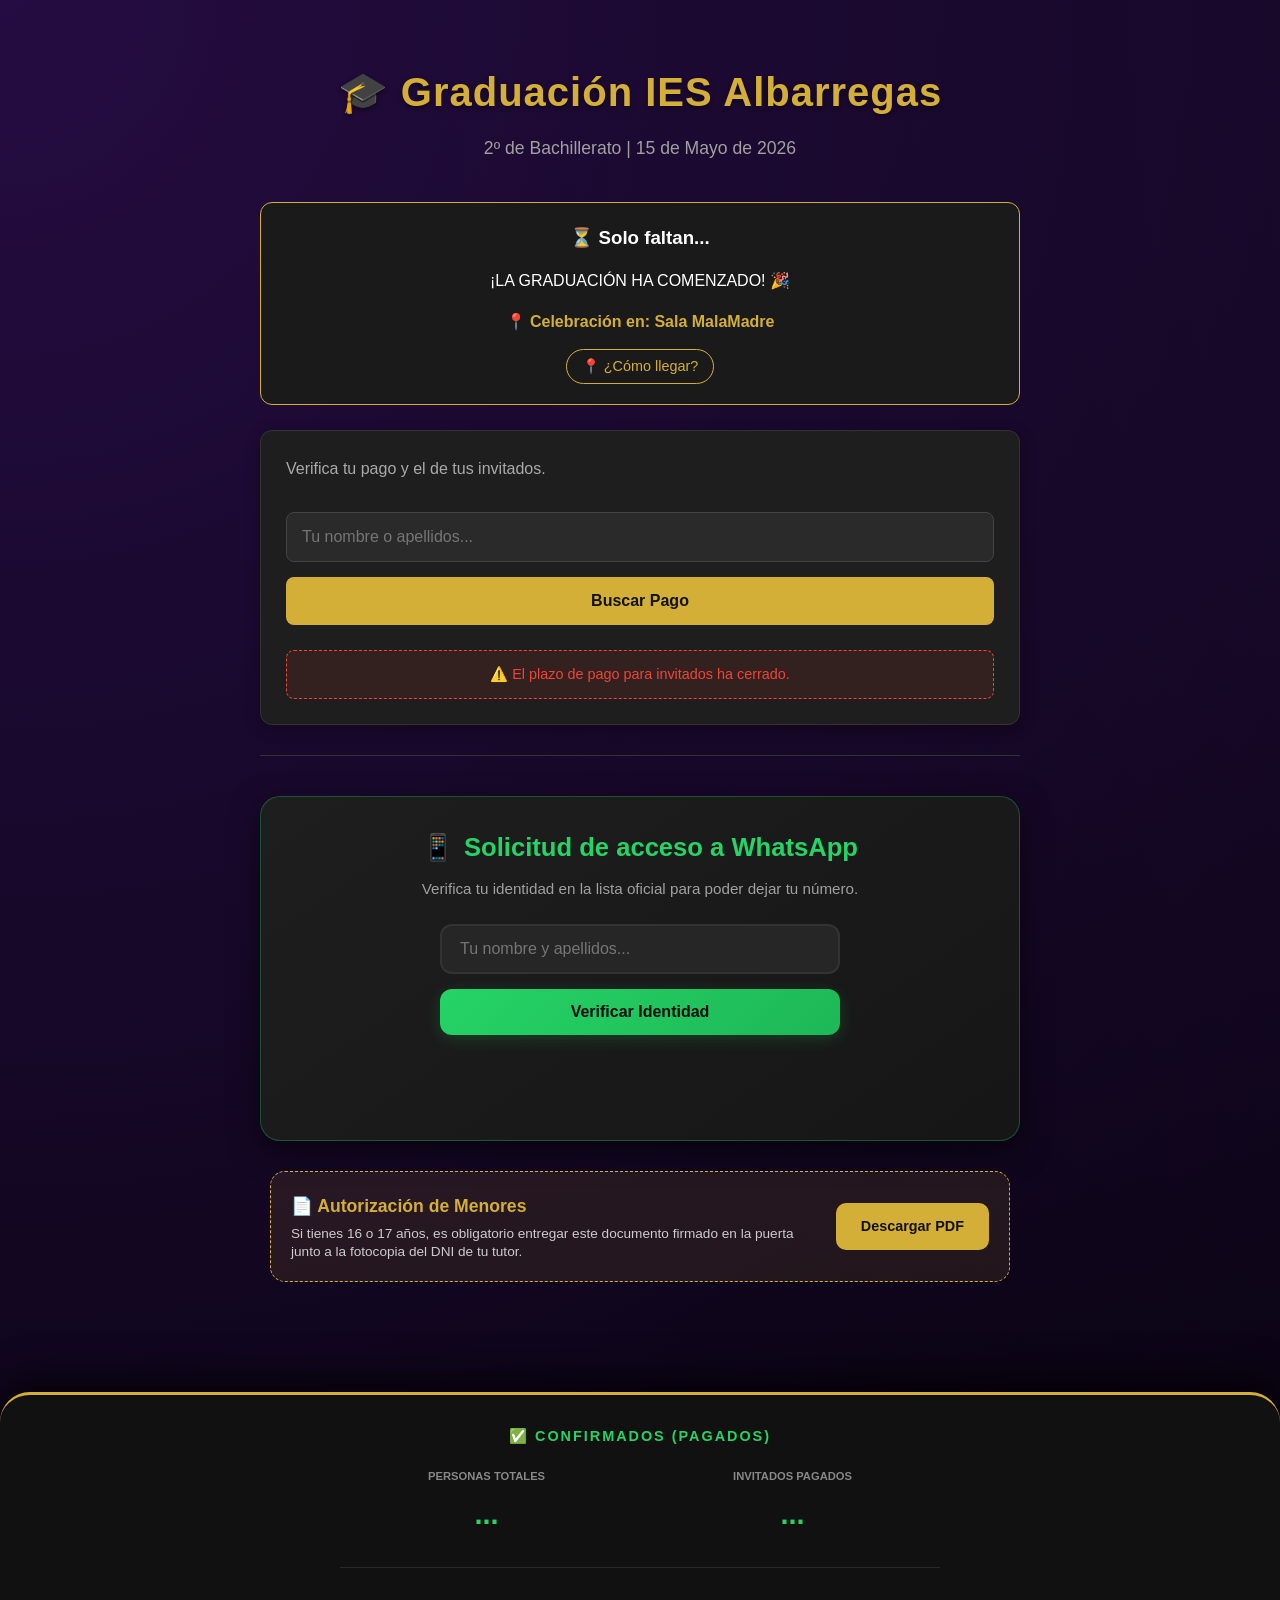
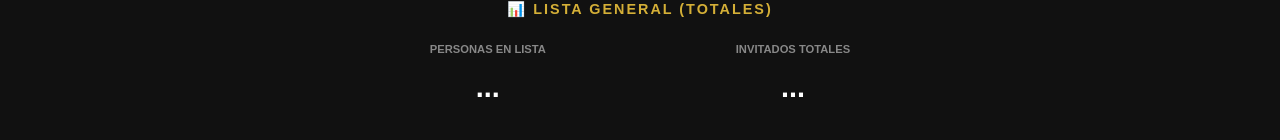
<file: index.html>
<!DOCTYPE html>
<html lang="es">
<head>
    <meta charset="UTF-8">
    <meta name="viewport" content="width=device-width, initial-scale=1.0">
    <title>Graduación '26 | IES Albarregas</title>
    <link rel="stylesheet" href="style.css">
</head>
<body>
    <div class="container main-page">
        <header>
            <h1>🎓 Graduación IES Albarregas</h1>
            <p>2º de Bachillerato | 15 de Mayo de 2026</p>
        </header>

        <section class="countdown-container">
            <h3>⏳ Solo faltan...</h3>
            <div id="countdown" class="countdown-grid">
                <div><span id="days">00</span><p>Días</p></div>
                <div><span id="hours">00</span><p>Horas</p></div>
                <div><span id="minutes">00</span><p>Minutos</p></div>
                <div><span id="seconds">00</span><p>Segundos</p></div>
            </div>
            <p style="margin-top: 15px; font-weight: bold; color: #d4af37;">📍 Celebración en: Sala MalaMadre</p>
            <a href="https://maps.app.goo.gl/34zC9F7f9kC8k8Uv8" target="_blank" class="btn-location">📍 ¿Cómo llegar?</a>
        </section>

        <section class="section-card">
            <div class="search-box">
                <p style="margin-bottom: 15px; color:#aaa;">Verifica tu pago y el de tus invitados.</p>
                <input type="text" id="nombreAlumno" placeholder="Tu nombre o apellidos...">
                <button onclick="buscarAlumno()">Buscar Pago</button>
            </div>
            <div id="resultado" class="resultado-container"></div>

            <div id="guest-countdown" style="margin-top: 25px; text-align: center; font-size: 0.9rem; color: #a0a0a0; padding: 12px; background: rgba(255, 255, 255, 0.05); border-radius: 8px; border: 1px dashed #d4af37;">
                ⏳ Cierre de pagos para invitados: <span id="guest-time" style="color: #d4af37; font-weight: bold; font-size: 1.1rem;">...</span> (Viernes 10 de Abril)
            </div>
        </section>

        <hr style="border: 0; border-top: 1px solid #333; margin: 30px 0;">

        <section class="whatsapp-section">
            <h2><span>📱</span> Solicitud de acceso a WhatsApp</h2>
            <p>Verifica tu identidad en la lista oficial para poder dejar tu número.</p>
            
            <div id="wsPaso1" class="whatsapp-inputs">
                <input type="text" id="wsNombreVerificar" placeholder="Tu nombre y apellidos...">
                <button onclick="verificarNombreWhatsApp()" class="btn-whatsapp" id="btnVerificarWs">Verificar Identidad</button>
                <p id="wsMsgPaso1" class="whatsapp-status"></p>
            </div>

            <div id="wsPaso2" class="whatsapp-inputs" style="display: none; margin-top: 15px; border-top: 1px dashed #444; padding-top: 15px;">
                <p id="wsNombreConfirmado" style="color: #25D366; font-weight: bold; margin-bottom: 5px;"></p>
                <p style="color: #ccc; font-size: 0.9rem; margin-bottom: 10px;">Identidad confirmada. Ahora ingresa tu teléfono:</p>
                <input type="tel" id="wsTelefonoPúblico" placeholder="Número de teléfono (Ej: 600123456)">
                <button onclick="enviarWhatsAppPublico()" class="btn-whatsapp" id="btnEnviarWs">Guardar mi número</button>
                <p id="wsStatusMsgPúblico" class="whatsapp-status"></p>
            </div>
        </section>

        <section class="download-section">
            <div class="download-card">
                <div class="download-info">
                    <h3>📄 Autorización de Menores</h3>
                    <p>Si tienes 16 o 17 años, es obligatorio entregar este documento firmado en la puerta junto a la fotocopia del DNI de tu tutor.</p>
                </div>
                <a href="autorizacion-menores.pdf" download="Autorizacion_IES_Albarregas_2026.pdf" class="btn-download" onclick="registrarDescarga()">
                    Descargar PDF
                </a>
            </div>
        </section>
    </div>

    <footer class="footer-stats">
        <div class="stats-block paid-block">
            <h3>✅ CONFIRMADOS (PAGADOS)</h3>
            <div class="stats-row">
                <div class="stat-item">
                    <p>PERSONAS TOTALES</p>
                    <span id="pagados-personas-total">...</span>
                </div>
                <div class="stat-item">
                    <p>INVITADOS PAGADOS</p>
                    <span id="pagados-invitados-total">...</span>
                </div>
            </div>
        </div>
        <div class="stats-separator"></div>
        <div class="stats-block general-block">
            <h3>📊 LISTA GENERAL (TOTALES)</h3>
            <div class="stats-row">
                <div class="stat-item">
                    <p>PERSONAS EN LISTA</p>
                    <span id="general-personas-total">...</span>
                </div>
                <div class="stat-item">
                    <p>INVITADOS TOTALES</p>
                    <span id="general-invitados-total">...</span>
                </div>
            </div>
        </div>
    </footer>

    <script src="app.js"></script>
</body>
</html>
</file>
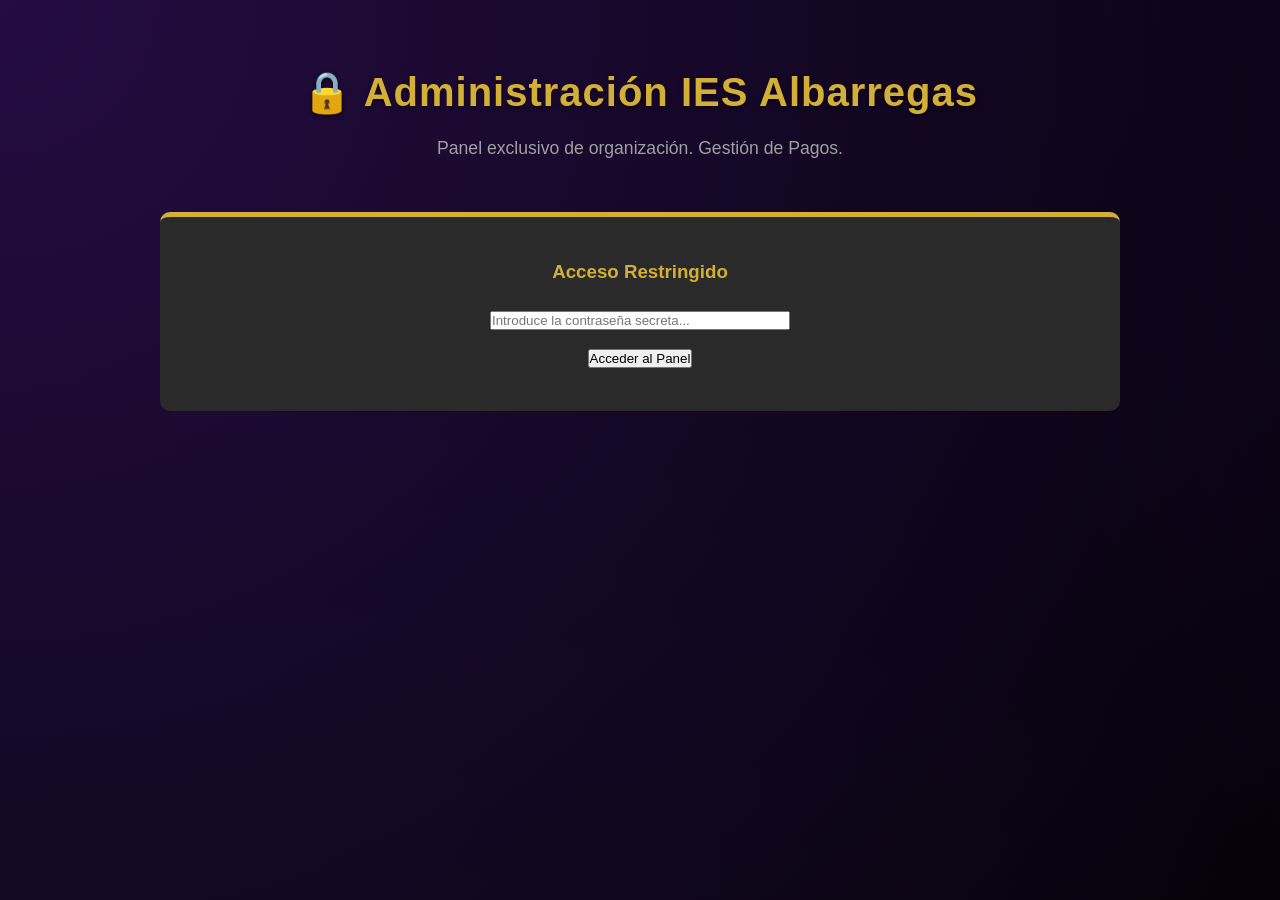
<file: admin.html>
<!DOCTYPE html>
<html lang="es">
<head>
    <meta charset="UTF-8">
    <meta name="viewport" content="width=device-width, initial-scale=1.0">
    <title>Administración | Graduación IES Albarregas</title>
    <link rel="stylesheet" href="style.css">
    <style>
        .admin-main { max-width: 1000px; width: 95%; }
        .table-wrapper { overflow-x: auto; margin-top: 20px; border-radius: 8px; }
        table { width: 100%; border-collapse: collapse; background-color: #1e1e1e; color: white; min-width: 800px; }
        th, td { text-align: left; padding: 12px; border-bottom: 1px solid #333; }
        th { background-color: #d4af37; color: #121212; font-weight: bold; position: sticky; top: 0; }
        tr:hover { background-color: #2a2a2a; }
        .toggle-switch { position: relative; display: inline-block; width: 40px; height: 20px; vertical-align: middle; }
        .toggle-switch input { opacity: 0; width: 0; height: 0; }
        .slider { position: absolute; cursor: pointer; top: 0; left: 0; right: 0; bottom: 0; background-color: #f44336; transition: .4s; border-radius: 34px; }
        .slider:before { position: absolute; content: ""; height: 16px; width: 16px; left: 2px; bottom: 2px; background-color: white; transition: .4s; border-radius: 50%; }
        input:checked + .slider { background-color: #4caf50; }
        input:focus + .slider { box-shadow: 0 0 1px #4caf50; }
        input:checked + .slider:before { transform: translateX(20px); }
        .login-box { text-align: center; margin-top: 50px; padding: 40px; background-color: #2a2a2a; border-radius: 10px; border-top: 5px solid #d4af37; }
        .header-admin { display: flex; justify-content: space-between; align-items: center; margin-bottom: 20px; flex-wrap: wrap; gap: 15px; }
        
        /* Estilos del nuevo panel para añadir alumnos */
        .add-student-box {
            background-color: #2a2a2a;
            padding: 20px;
            border-radius: 10px;
            margin-bottom: 20px;
            border-left: 5px solid #4caf50;
        }
        .add-student-inputs {
            display: flex;
            gap: 10px;
            flex-wrap: wrap;
            margin-top: 10px;
        }
        .add-student-inputs input { padding: 10px; flex: 1; min-width: 150px; }
    </style>
</head>
<body>
    <div class="container admin-main">
        <header>
            <h1>🔒 Administración IES Albarregas</h1>
            <p>Panel exclusivo de organización. Gestión de Pagos.</p>
        </header>

        <main id="adminContent">
            <div id="loginBox" class="login-box">
                <h3 style="margin-bottom: 20px; color: #d4af37;">Acceso Restringido</h3>
                <input type="password" id="adminPassword" placeholder="Introduce la contraseña secreta..." style="margin-bottom: 15px; width: 100%; max-width: 300px;">
                <br>
                <button onclick="intentarLogin()">Acceder al Panel</button>
                <p id="loginError" style="color: #f44336; margin-top: 15px; display: none;">Contraseña incorrecta.</p>
            </div>

            <div id="panelBox" style="display: none;">
                <div class="header-admin">
                    <button onclick="cerrarSesion()" style="background-color: #f44336; padding: 10px 20px; font-size: 0.9rem;">Cerrar Sesión</button>
                    <button onclick="cargarTablaCompleta()" style="background-color: #333; color: #d4af37; border: 1px solid #d4af37; padding: 10px 20px; font-size: 0.9rem;">🔄 Recargar Datos</button>
                </div>
                
                <div class="add-student-box">
                    <h3 style="color: #4caf50; font-size: 1.2rem;">➕ Añadir Nuevo Alumno a la Lista</h3>
                    <div class="add-student-inputs">
                        <input type="text" id="nuevoNombre" placeholder="Nombre completo (Obligatorio)">
                        <input type="text" id="nuevoCurso" placeholder="Curso (Ej: 2 D)" style="max-width: 120px;">
                        <input type="text" id="nuevoInv1" placeholder="Nombre Invitado 1 (Opcional)">
                        <button id="btnAnadir" onclick="crearAlumno()" style="background-color: #4caf50; padding: 10px 20px;">Guardar</button>
                    </div>
                </div>
                
                <div id="tablaContainer" class="table-wrapper">
                    <p style="color: #a0a0a0; text-align: center; padding: 20px;">Descargando datos del Excel...</p>
                </div>
            </div>
        </main>
    </div>
    <script src="admin.js"></script>
</body>
</html>
</file>
<file: style.css>
* { box-sizing: border-box; margin: 0; padding: 0; font-family: 'Segoe UI', Tahoma, Geneva, Verdana, sans-serif; }
/* --- NUEVO FONDO ANIMADO --- */
/* --- FONDO LÍQUIDO MORADO/NEGRO --- */
body { 
    /* Fondo base negro profundo */
    background-color: #05020a; 
    
    /* 4 "manchas" de colores líquidos (morados oscuros, violetas y negros) */
    background-image: 
        radial-gradient(circle at 0% 0%, rgba(45, 15, 80, 0.8) 0%, transparent 50%),
        radial-gradient(circle at 100% 100%, rgba(15, 5, 30, 0.9) 0%, transparent 50%),
        radial-gradient(circle at 100% 0%, rgba(60, 20, 100, 0.4) 0%, transparent 50%),
        radial-gradient(circle at 0% 100%, rgba(10, 10, 15, 1) 0%, transparent 50%);
    
    /* Hacemos el lienzo el doble de grande para que tenga espacio para moverse */
    background-size: 200% 200%; 
    animation: efectoLiquido 18s ease-in-out infinite alternate;
    
    color: #ffffff; 
    line-height: 1.6; 
    display: flex; 
    flex-direction: column; 
    min-height: 100vh; 
}

/* El motor del líquido: mueve las manchas de forma fluida y diagonal */
@keyframes efectoLiquido {
    0% { background-position: 0% 0%; }
    33% { background-position: 100% 0%; }
    66% { background-position: 0% 100%; }
    100% { background-position: 100% 100%; }
}
.container { max-width: 800px; margin: 40px auto; padding: 20px; flex-grow: 1; }
header { text-align: center; margin-bottom: 40px; }
header h1 { color: #d4af37; font-size: 2.5rem; letter-spacing: 1px; margin-bottom: 10px; text-shadow: 0 2px 4px rgba(0,0,0,0.5); }
header p { color: #a0a0a0; font-size: 1.1rem; }

/* Buscador */
.section-card { background: #1e1e1e; padding: 25px; border-radius: 12px; box-shadow: 0 4px 15px rgba(0,0,0,0.3); border: 1px solid #333; }
.search-box { display: flex; flex-direction: column; gap: 15px; margin-bottom: 20px; }
.search-box input { padding: 15px; border-radius: 8px; border: 1px solid #444; background-color: #2a2a2a; color: white; font-size: 1rem; }
.search-box input:focus { border-color: #d4af37; outline: none; }
.search-box button { padding: 15px; border-radius: 8px; border: none; background-color: #d4af37; color: #121212; font-weight: bold; font-size: 1rem; cursor: pointer; transition: background 0.3s; }
.search-box button:hover { background-color: #f1c40f; }

/* Resultados */
.resultado-container { margin-top: 20px; }
.card { background-color: #2a2a2a; border-radius: 10px; padding: 20px; border-left: 5px solid #d4af37; margin-bottom: 15px; }
.estado-pagado { color: #25D366; font-weight: bold; }
.estado-pendiente { color: #f44336; font-weight: bold; }

/* Cuenta atrás */
.countdown-container { background-color: #1a1a1a; padding: 20px; border-radius: 12px; border: 1px solid #d4af37; margin-bottom: 25px; text-align: center; }
.countdown-grid { display: flex; justify-content: center; gap: 15px; margin-top: 15px; }
.countdown-grid div { background: #2a2a2a; padding: 10px; border-radius: 8px; min-width: 65px; }
.countdown-grid span { font-size: 1.5rem; font-weight: bold; color: #d4af37; display: block; }
.countdown-grid p { font-size: 0.7rem; color: #888; text-transform: uppercase; }
.btn-location { display: inline-block; margin-top: 15px; color: #d4af37; text-decoration: none; font-size: 0.9rem; border: 1px solid #d4af37; padding: 5px 15px; border-radius: 20px; transition: background 0.2s; }
.btn-location:hover { background-color: rgba(212, 175, 55, 0.1); }

/* WhatsApp Premium */
.whatsapp-section { background: linear-gradient(145deg, #1e1e1e, #161616); padding: 30px; border-radius: 20px; margin-top: 40px; border: 1px solid rgba(37, 211, 102, 0.3); box-shadow: 0 10px 30px rgba(0, 0, 0, 0.5); text-align: center; transition: all 0.3s ease; }
.whatsapp-section h2 { color: #25D366; font-size: 1.6rem; margin-bottom: 10px; display: flex; align-items: center; justify-content: center; gap: 10px; }
.whatsapp-section p { color: #a0a0a0; font-size: 0.95rem; margin-bottom: 25px; line-height: 1.4; }
.whatsapp-inputs { display: flex; flex-direction: column; gap: 15px; max-width: 400px; margin: 0 auto; animation: fadeIn 0.5s ease; }
.whatsapp-inputs input { width: 100%; padding: 14px 18px; background-color: #262626; border: 2px solid #333; border-radius: 12px; color: white; font-size: 1rem; transition: all 0.3s ease; }
.whatsapp-inputs input:focus { border-color: #25D366; background-color: #2d2d2d; outline: none; box-shadow: 0 0 15px rgba(37, 211, 102, 0.1); }
.btn-whatsapp { background: linear-gradient(135deg, #25D366, #1eb857); color: #0d0d0d; padding: 14px; border: none; border-radius: 12px; font-size: 1rem; font-weight: 700; cursor: pointer; transition: all 0.3s ease; box-shadow: 0 4px 15px rgba(37, 211, 102, 0.2); }
.btn-whatsapp:hover { transform: translateY(-2px); box-shadow: 0 6px 20px rgba(37, 211, 102, 0.4); filter: brightness(1.1); }
.btn-whatsapp:disabled { background: #444; color: #888; cursor: not-allowed; transform: none; }
.whatsapp-status { margin-top: 15px; padding: 10px; border-radius: 8px; font-size: 0.9rem; font-weight: 500; }
@keyframes fadeIn { from { opacity: 0; transform: translateY(10px); } to { opacity: 1; transform: translateY(0); } }
#wsNombreConfirmado { background: rgba(37, 211, 102, 0.1); padding: 10px; border-radius: 10px; border: 1px solid rgba(37, 211, 102, 0.2); }

/* Descarga PDF */
.download-section { margin-top: 30px; padding: 0 10px; }
.download-card { background: rgba(211, 175, 55, 0.1); border: 1px dashed #d4af37; border-radius: 15px; padding: 20px; display: flex; justify-content: space-between; align-items: center; gap: 20px; max-width: 800px; margin: 0 auto; }
.download-info h3 { color: #d4af37; margin-bottom: 5px; font-size: 1.1rem; }
.download-info p { color: #ccc; font-size: 0.85rem; line-height: 1.3; }
.btn-download { background-color: #d4af37; color: #121212; text-decoration: none; padding: 12px 25px; border-radius: 10px; font-weight: bold; font-size: 0.9rem; white-space: nowrap; transition: transform 0.2s, background 0.2s; }
.btn-download:hover { background-color: #f1c40f; transform: scale(1.05); }

/* Footer Estadísticas */
.footer-stats { margin-top: 50px; padding: 30px 15px; background: #111; border-top: 3px solid #d4af37; border-radius: 30px 30px 0 0; display: flex; flex-direction: column; gap: 30px; box-shadow: 0 -10px 40px rgba(0,0,0,0.8); }
.stats-block h3 { font-size: 0.9rem; letter-spacing: 2px; margin-bottom: 20px; text-align: center; }
.paid-block h3 { color: #25D366; }
.general-block h3 { color: #d4af37; }
.stats-row { display: flex; justify-content: space-evenly; max-width: 800px; margin: 0 auto; width: 100%; }
.stat-item { text-align: center; }
.stat-item p { font-size: 0.7rem; color: #888; margin-bottom: 5px; font-weight: bold; }
.stat-item span { font-size: 1.8rem; font-weight: 900; color: white; }
.paid-block .stat-item span { color: #25D366; }
.general-block .stat-item span { color: #fff; }
.stats-separator { height: 1px; background: rgba(255, 255, 255, 0.1); max-width: 600px; margin: 0 auto; width: 80%; }

@media (max-width: 600px) {
    .download-card { flex-direction: column; text-align: center; }
    .stats-row { flex-direction: row; gap: 10px; }
    .stat-item span { font-size: 1.4rem; }
}
</file>
